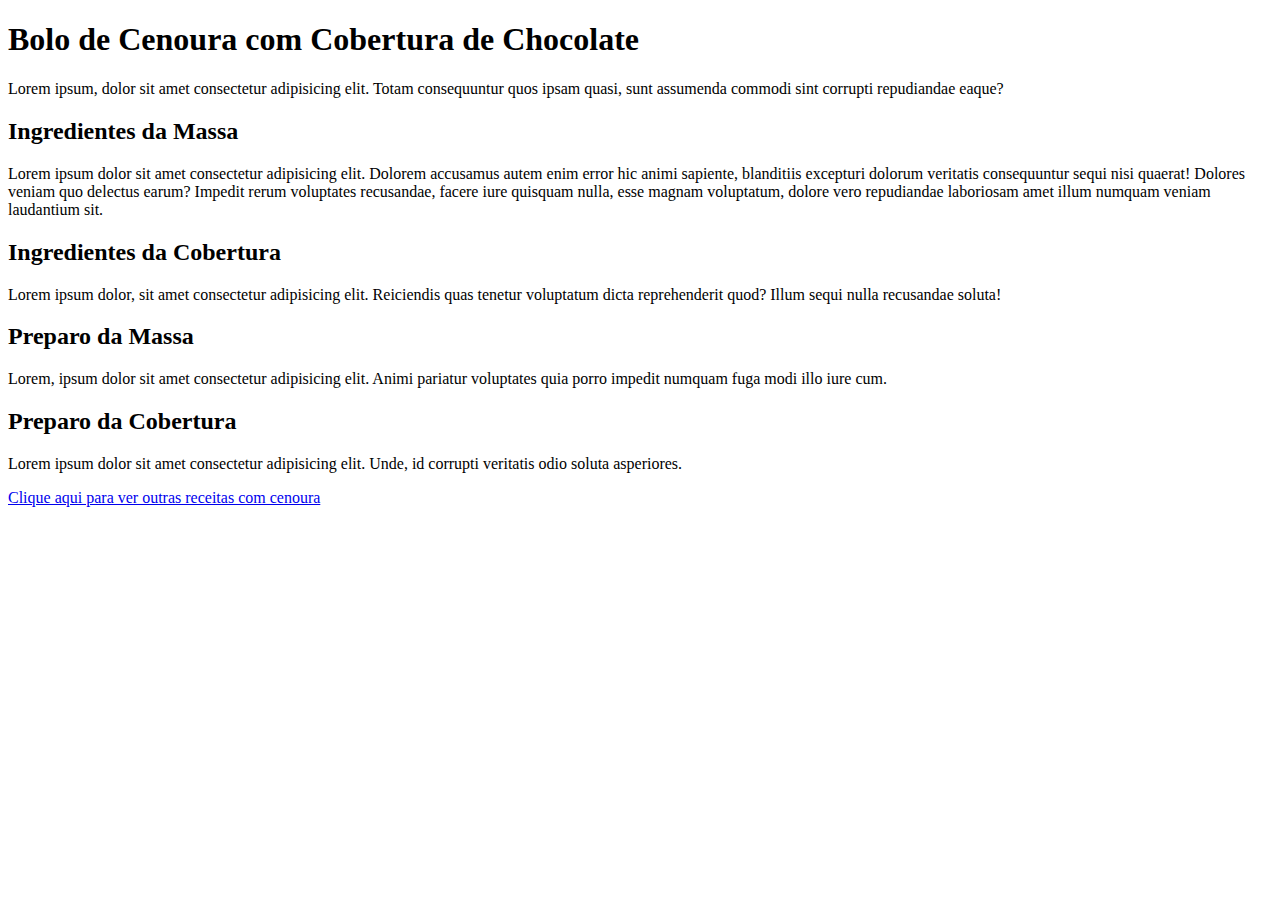
<file: Front-end/1º Bi/Aula-03/index.html>
<!DOCTYPE html>
<html lang="pt-br">

<head>
    <meta charset="UTF-8">
    <meta http-equiv="X-UA-Compatible" content="IE=edge">
    <meta name="viewport" content="width=device-width, initial-scale=1.0">
    <title> Aula 03</title>
</head>

<body>
    <h1>Bolo de Cenoura com Cobertura de Chocolate</h1>

    <p>
        Lorem ipsum, dolor sit amet consectetur adipisicing elit. Totam consequuntur quos ipsam quasi, sunt assumenda
        commodi sint corrupti repudiandae eaque?
    </p>

    <h2>Ingredientes da Massa</h2>


    <p>
        Lorem ipsum dolor sit amet consectetur adipisicing elit. Dolorem accusamus autem enim error hic animi sapiente,
        blanditiis excepturi dolorum veritatis consequuntur sequi nisi quaerat! Dolores veniam quo delectus earum?
        Impedit rerum voluptates recusandae, facere iure quisquam nulla, esse magnam voluptatum, dolore vero repudiandae
        laboriosam amet illum numquam veniam laudantium sit.
    </p>

    <h2>Ingredientes da Cobertura</h2>

    <p>
        Lorem ipsum dolor, sit amet consectetur adipisicing elit. Reiciendis quas tenetur voluptatum dicta reprehenderit
        quod? Illum sequi nulla recusandae soluta!
    </p>

    <h2>Preparo da Massa</h2>

    <p>
        Lorem, ipsum dolor sit amet consectetur adipisicing elit. Animi pariatur voluptates quia porro impedit numquam
        fuga modi illo iure cum.
    </p>

    <h2>Preparo da Cobertura</h2>

    <p>
        Lorem ipsum dolor sit amet consectetur adipisicing elit. Unde, id corrupti veritatis odio soluta asperiores.
    </p>

    <a href="https://www.receiteria.com.br/receitas-com-cenoura/">Clique aqui para ver outras receitas com cenoura</a>


</body>

</html>
</file>
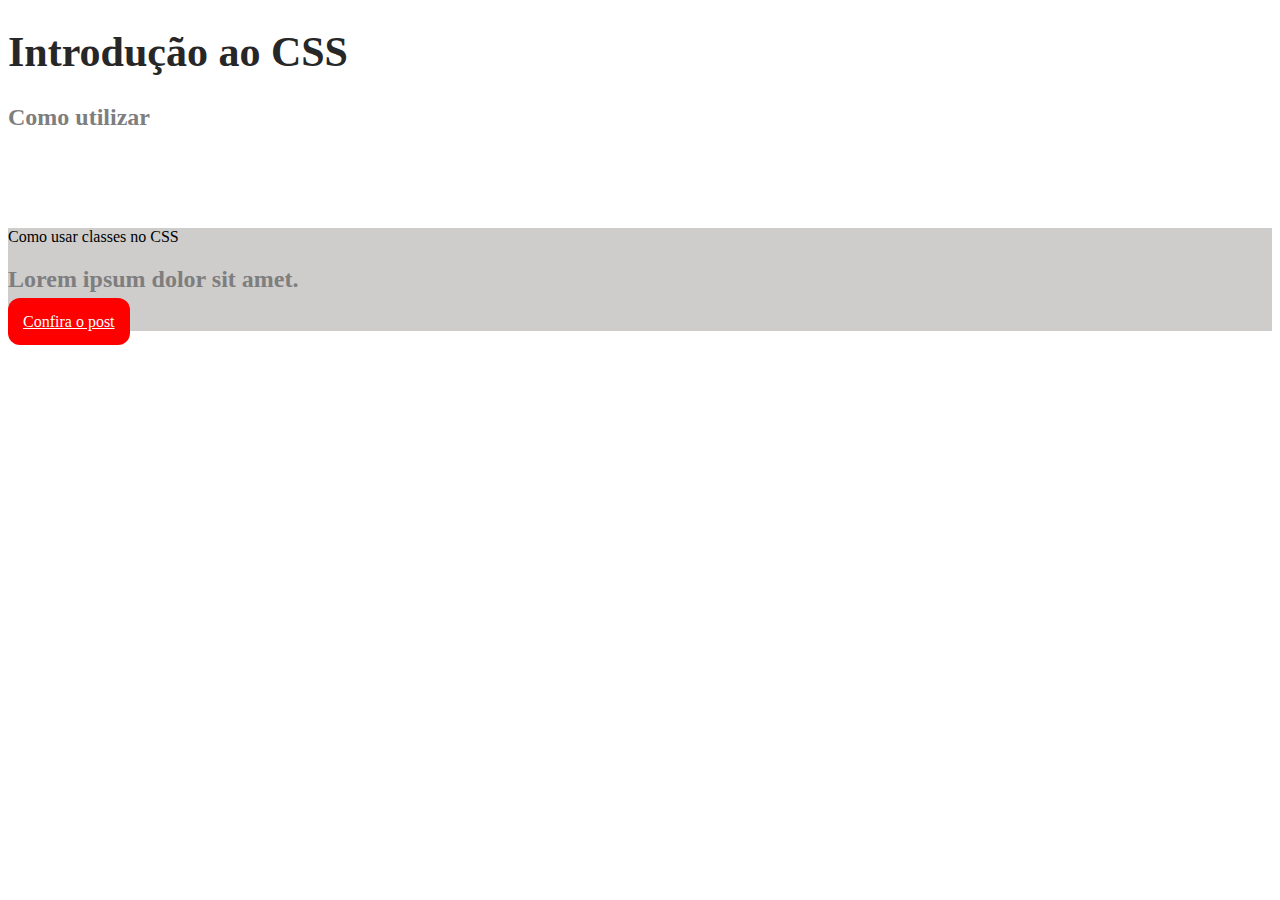
<file: Front-end/1º Bi/Aula-05/index.html>
<!DOCTYPE html>
<html lang="en">
<head>
    <meta charset="UTF-8">
    <meta http-equiv="X-UA-Compatible" content="IE=edge">
    <meta name="viewport" content="width=device-width, initial-scale=1.0">
    <title>Introduçaõ ao CSS</title>
    <link rel="stylesheet" href="style.css">
</head>
<body>
    <h1 class="main-title">Introdução ao CSS</h1>

    <h2 class="main-subtitle">Como utilizar</h2>

    <article class="post">
        <h1 id="articleTitle"></h1>Como usar classes no CSS</h1>

        <h2 class="main-subtitle">Lorem ipsum dolor sit amet.</h2>

        <a href="http://">Confira o post</a>


    </article>
</body>
</html>
</file>
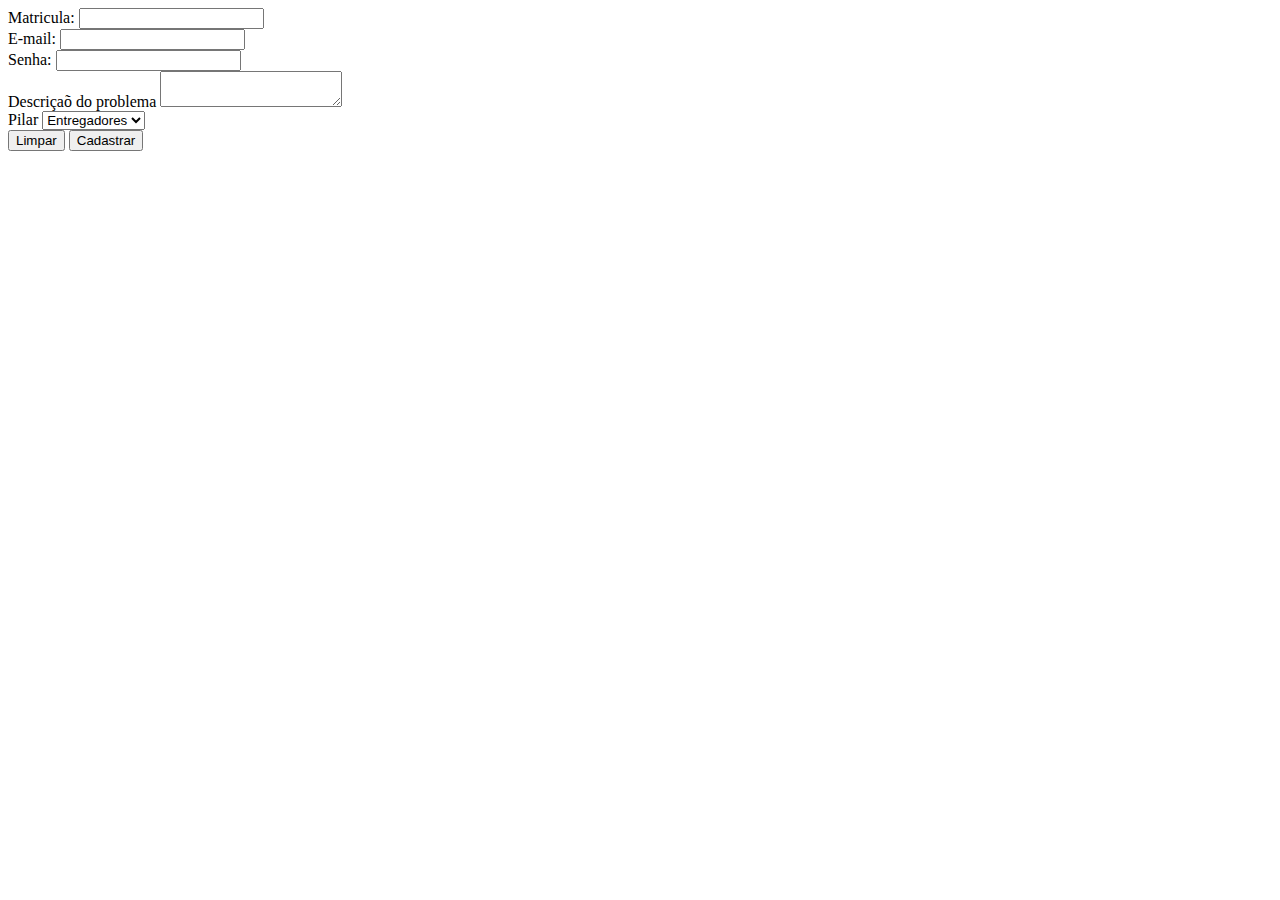
<file: Front-end/1º Bi/Aula10/index.html>
<!DOCTYPE html>
<html lang="en">

<head>
    <meta charset="UTF-8">
    <meta http-equiv="X-UA-Compatible" content="IE=edge">
    <meta name="viewport" content="width=device-width, initial-scale=1.0">
    <title>Form-1</title>
</head>

<body>

    <main>

        <form>
            <div>
               <label for="matricula">Matricula:</label> 
               <input type="number" name="matricula" id="matricula">
            </div>    
            <div>
                <label for="userEmail">E-mail:</label> 
                <input type="email" name="userEmail" id="userEmail">
             </div>       
            <!-- <div>
               <label for="telefone">Telefone:</label> 
               <input type="text" name="telefone" id="telefone" placeholder="+55 (11) 91234-0987">
            </div>     -->
            <div>
                <label for="usersenha">Senha:</label> 
                <input type="password" name="usersenha" id="usersenha" >
             </div>   
             <div>
                 <label for="descricao">Descriçaõ do problema</label>
                 <textarea name="descricao" id="descricao"></textarea>
             </div> 
             <div>
                <label for="pilar">Pilar</label>
                <select name="pilar" id="pilar">
                    <option value="1">Entregadores</option>
                    <option value="2">Restaurantes</option>
                    <option value="3">Clientes</option>
                </select>
            </div> 

            <button type="reset">Limpar</button>
            <button type="submit">Cadastrar</button>

        </form>

    </main>

</body>

</html>
</file>
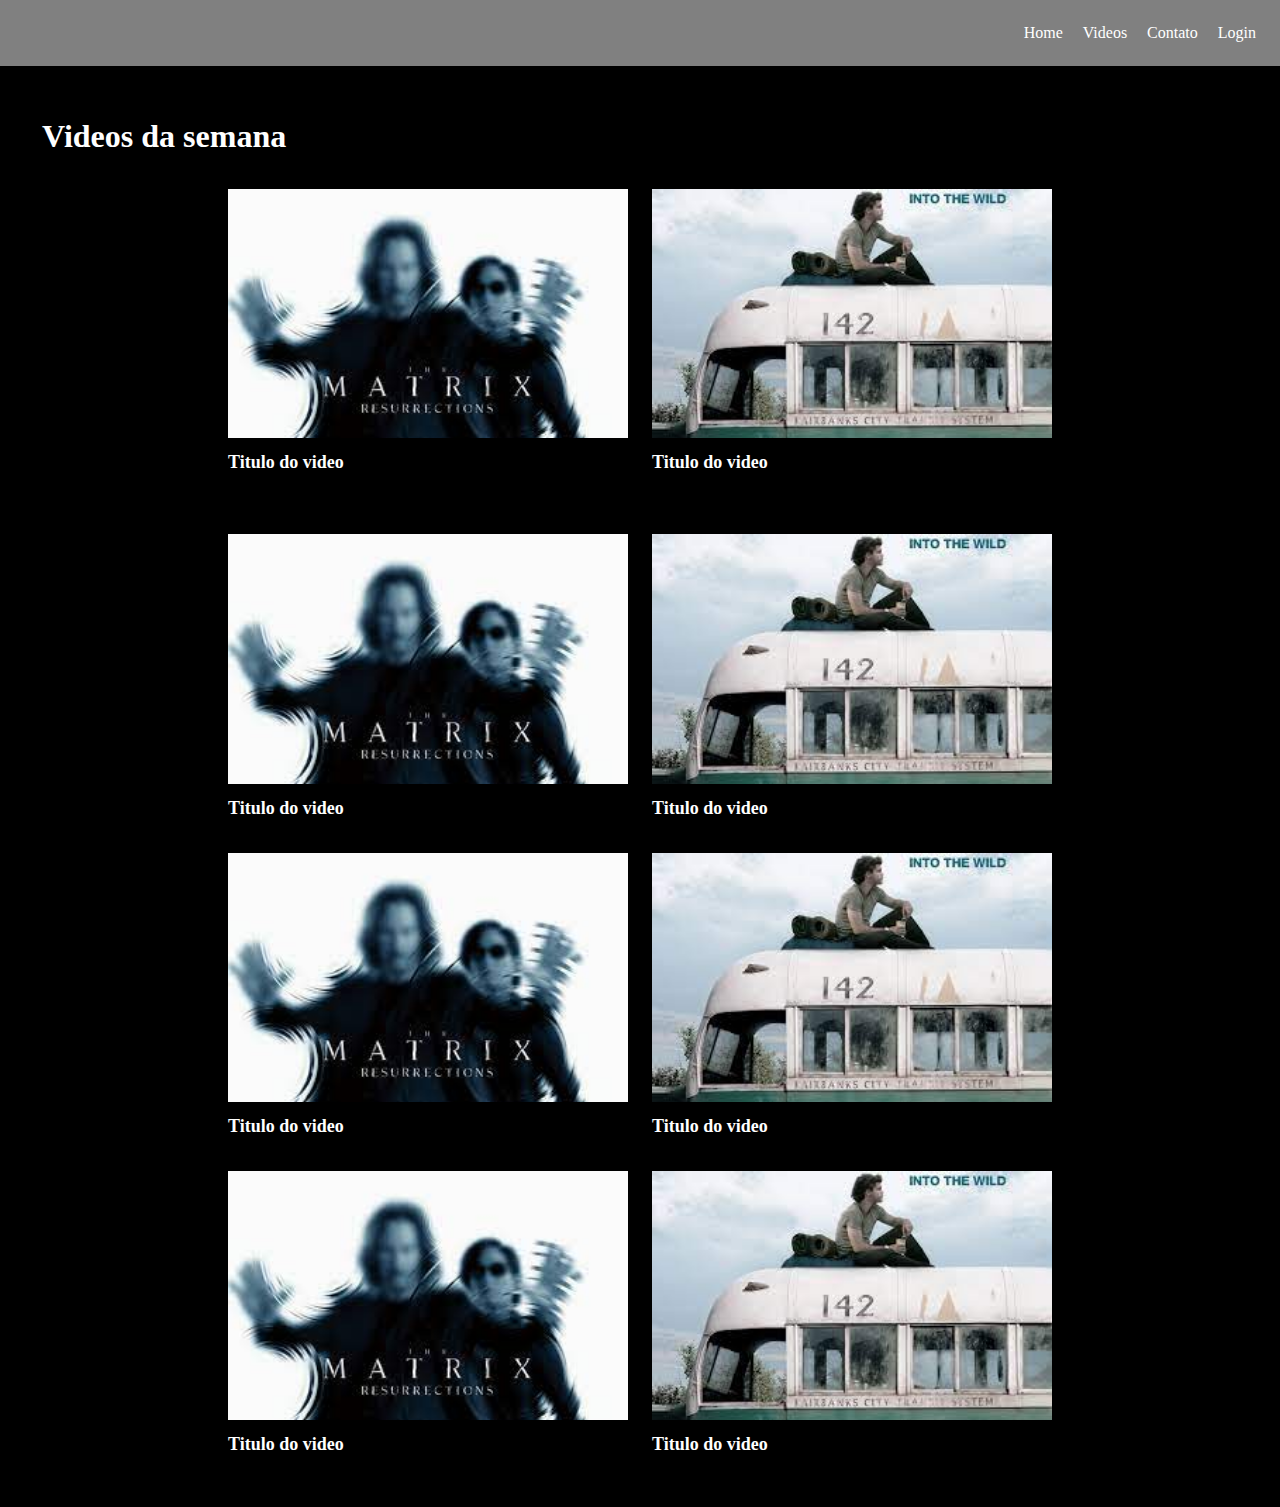
<file: Front-end/1º Bi/Aula14/index.html>
<!DOCTYPE html>
<html lang="en">
<head>
    <meta charset="UTF-8">
    <meta http-equiv="X-UA-Compatible" content="IE=edge">
    <meta name="viewport" content="width=device-width, initial-scale=1.0">
    <title>Document</title>
    <link rel="stylesheet" href="style.css">
</head>
<body>
    <nav>
        <ul class="main-menu">
            <li>
                <a href="">Home</a>
            </li>
            <li>
                <a href="">Videos</a>
            </li>
            <li>
                <a href="">Contato</a>
            </li>
            <li>
                <a href="">Login</a>
            </li>
        </ul>
    </nav>
    <main>
        <h1>Videos da semana</h1>
        <section class="videos">
            <div class="video">
                <img src="[data-uri]" alt="Matrix">
                <h1>Titulo do video</h1>
                <h2>Visualizações</h2>
            </div>
            <div class="video">
                <img src="[data-uri]" alt="">
                <h1>Titulo do video</h1>
            </div>
            <div class="video">
                <img src="[data-uri]" alt="Matrix">
                <h1>Titulo do video</h1>
            </div>
            <div class="video">
                <img src="[data-uri]" alt="">
                <h1>Titulo do video</h1>
            </div>
            <div class="video">
                <img src="[data-uri]" alt="Matrix">
                <h1>Titulo do video</h1>
            </div>
            <div class="video">
                <img src="[data-uri]" alt="">
                <h1>Titulo do video</h1>
            </div>
            <div class="video">
                <img src="[data-uri]" alt="Matrix">
                <h1>Titulo do video</h1>
            </div>
            <div class="video">
                <img src="[data-uri]" alt="">
                <h1>Titulo do video</h1>
            </div>
            
            
            

        </section>
    </main>
</body>
</html>
</file>
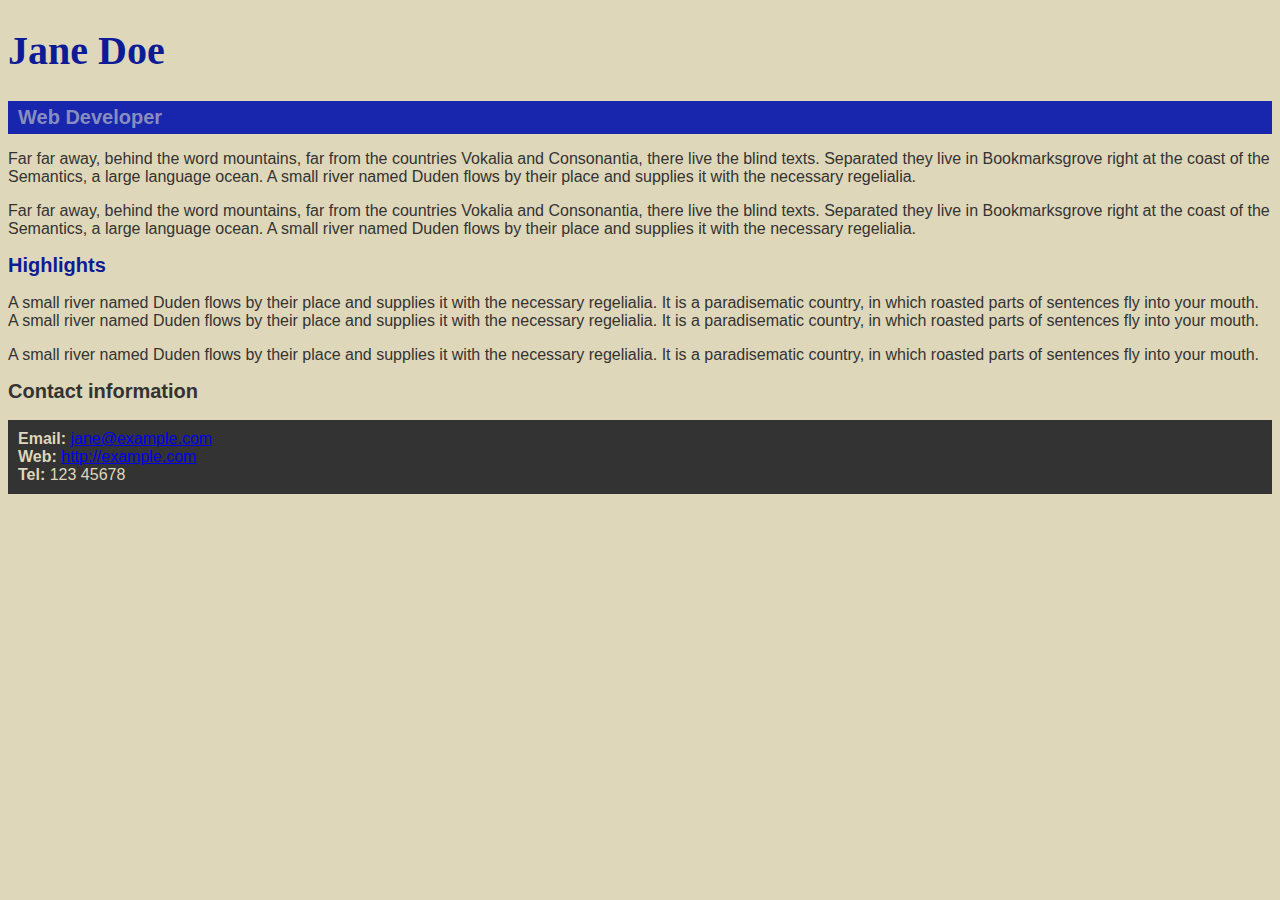
<file: Front-end/1º Bi/Aula-05/ExercícioAula.05/index.html>
<!DOCTYPE html>
<html lang="en">

  <head>
    <meta charset="utf-8">
    <title>Jane Doe</title>
    <link rel="stylesheet" href="style.css">
  </head>

  <body>
    <header>
      <h1>Jane Doe</h1>
      <div class="job-title">Web Developer</div>
    </header>

    <main>
      <p>Far far away, behind the word mountains, far from the countries Vokalia and Consonantia, 
        there live the blind texts. Separated they live in Bookmarksgrove right at the coast of 
        the Semantics, a large language ocean. A small river named Duden flows by their place and 
        supplies it with the necessary regelialia.</p>
      <p>Far far away, behind the word mountains, far from the countries Vokalia and Consonantia, 
        there live the blind texts. Separated they live in Bookmarksgrove right at the coast of 
        the Semantics, a large language ocean. A small river named Duden flows by their place and 
        supplies it with the necessary regelialia.</p>

      <h2 id="high">Highlights</h2>

      <p>A small river named Duden flows by their place and supplies it with the necessary regelialia. 
        It is a paradisematic country, in which roasted parts of sentences fly into your mouth. 
        A small river named Duden flows by their place and supplies it with the necessary regelialia. 
        It is a paradisematic country, in which roasted parts of sentences fly into your mouth.</p>
      <p>A small river named Duden flows by their place and supplies it with the necessary regelialia. 
        It is a paradisematic country, in which roasted parts of sentences fly into your mouth.</p>

    </main>

    <footer>
      <h2>Contact information</h2>
      <ul>
        <li><strong>Email:</strong>
          <a href="mailto:jane@example.com">jane@example.com</a>
        </li>
        <li><strong>Web:</strong>
          <a href="http://example.com">http://example.com</a>
        </li>
        <li><strong>Tel:</strong> 123 45678</li>
      </ul>
    </footer>

  </body>

</html>
</file>
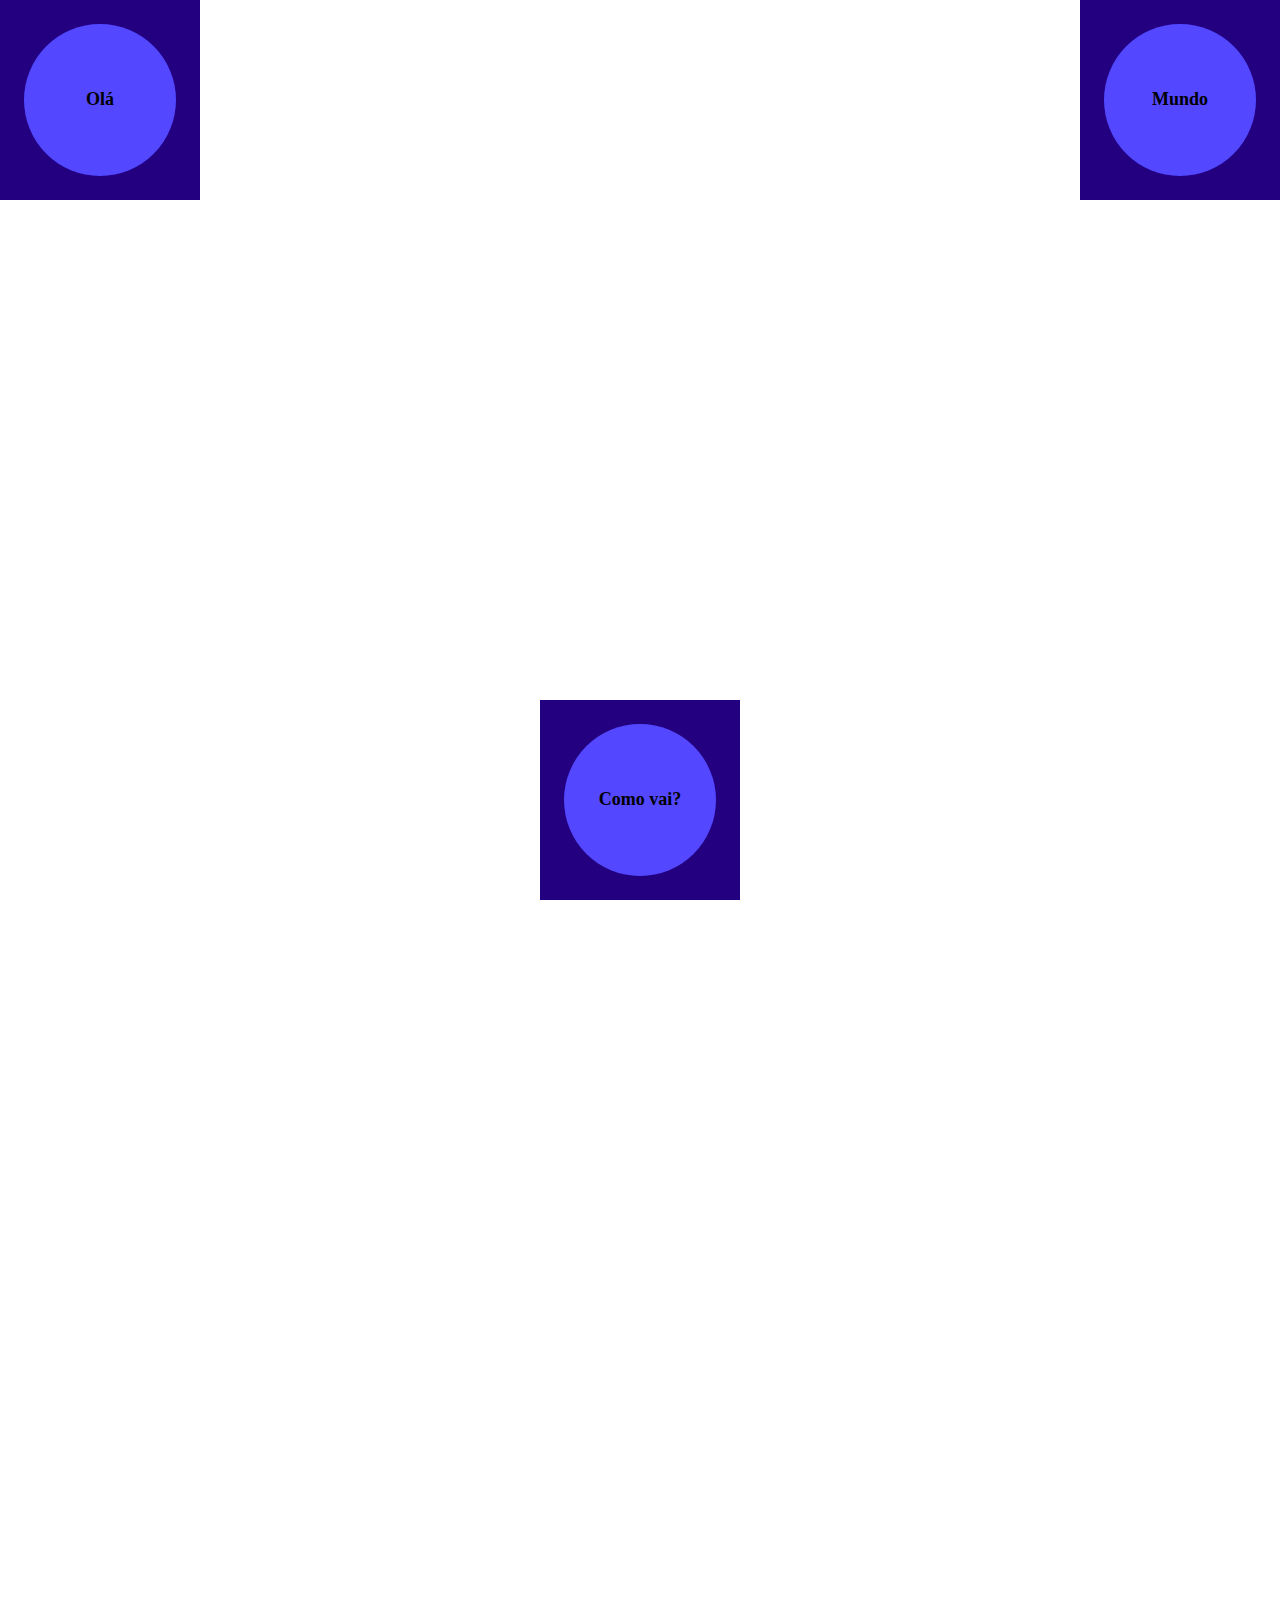
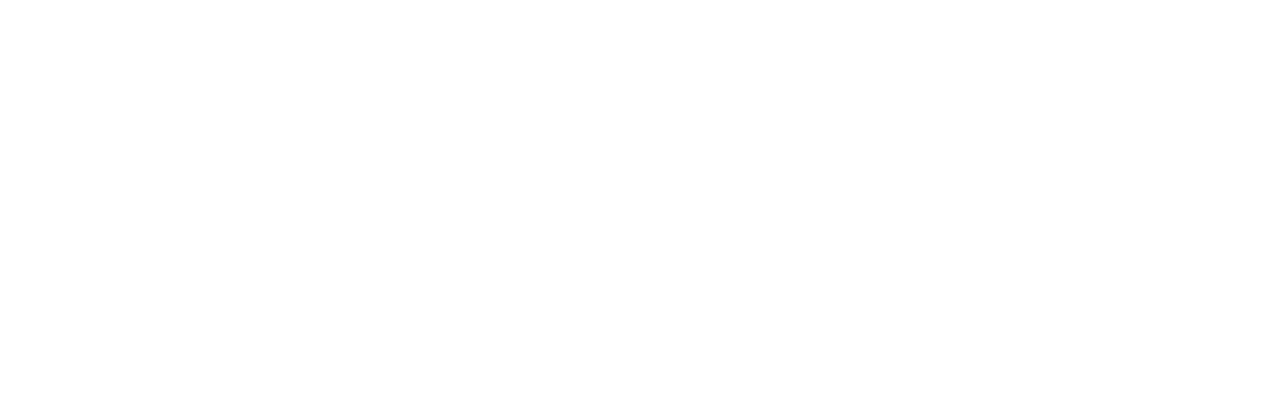
<file: Front-end/1º Bi/Aula-08/Mesa/index.html>
<!DOCTYPE html>
<html lang="en">
    <head>
        <meta charset="UTF-8">
        <meta http-equiv="X-UA-Compatible" content="IE=edge">
        <meta name="viewport" content="width=device-width, initial-scale=1.0">
        <title>Mesa de Trabalho - Aula 08</title>
        <link rel="stylesheet" href="style.css">
    </head>
    <body>
        
        <main>

            <div class="caixa">

                <div class="caixa-interna">

                    <h1>Olá</h1>
                    
                </div>
                
            </div>

            <div class="caixa caixa01">

                <div class="caixa-interna">

                    <h1>Mundo</h1>
                    
                </div>

                
            </div>

            <div class="caixa caixa02">

                <div class="caixa-interna">

                    <h1>Como vai?</h1>
                    
                </div>

                
            </div>
            
        </main>
        
    </body>
</html>
</file>
<file: Front-end/1º Bi/Aula-05/style.css>
.main-title {

    color: #272727;
    font-size: 42px;
}


.main-subtitle {
    color: #7e7e7e;
}



.post {
    background-color: #cecdcc;
}


.post h1{
    color: salmon;
}


.post a {
    color: white;
    background-color: red;
    border-radius: 12px;
    padding: 15px;
}

#articleTitle {

    font-size: 144px;

}
</file>
<file: Front-end/1º Bi/Aula14/style.css>
*{
    padding: 0;
    margin: 0;
    box-sizing: border-box;
}

body{
    background-color: black;
}

.main-menu{
    background-color: gray;
    display: flex;
    gap:  20px;
    list-style: none;
    padding: 24px;
    justify-content: flex-end;
}

.main-menu a{
    color: white;
    text-decoration: none;

}

main{
    padding: 42px;
}

main h1{

    color: white;   
    padding-top: 10px;
    padding-bottom: 10px;

}   

.videos{
    display: flex;
    flex-wrap: wrap;
    justify-content: center;
    gap: 24px;
    margin-top: 24px;
}

.video:hover{
    transform: scale(1.1);
}

.video{
    width: 400px;
    background-color: black;
}
.video img{
    width: 100%;
}

.video h1{
    font-size: 18px;
}
</file>
<file: Front-end/1º Bi/Aula-05/ExercícioAula.05/style.css>
body {
    font-family: Arial, Helvetica, sans-serif;
    color: rgb(51, 51, 51);
    background-color: rgb(223, 215, 185)
        
}

h1 {
    color: #0d1b97;
    font-family: Georgia, 'Times New Roman', Times, serif;
    font-size: 40px;
}

h2{
    font-size: 20px;
}

.job-title {
    background-color: #1726ad;
    color: #898dbe;
    font-size: 20px;
    font-weight: bold;
    padding: 5px 10px 5px 10px;
}

#high {

   color: rgb(13, 27, 151); 

}

ul {

    background-color: #333333;
    color: rgb(223, 215, 185);
    padding: 10px;
}
</file>
<file: Front-end/1º Bi/Aula-08/Mesa/style.css>
* {

    margin: 0;
    padding: 0;
    box-sizing: border-box;
    
}

main {

    height: 2000px;
    text-align: center;
    
}

h1 {

    font-size: 18px;
    line-height: 150px;
    
}

.caixa {

    width: 200px;
    height: 200px;
    background-color: #220080;
    padding: 24px;
    
}

.caixa-interna {

    width: 100%;
    height: 100%;
    background-color: #5347ff;
    border-radius: 50%;
    
}

.caixa01 {

    position: absolute;
    right: 0;
    top: 0;
    
}

.caixa02 {

    position: fixed;
    right: calc(50% - 100px);
    bottom: 0;
    
}
</file>
